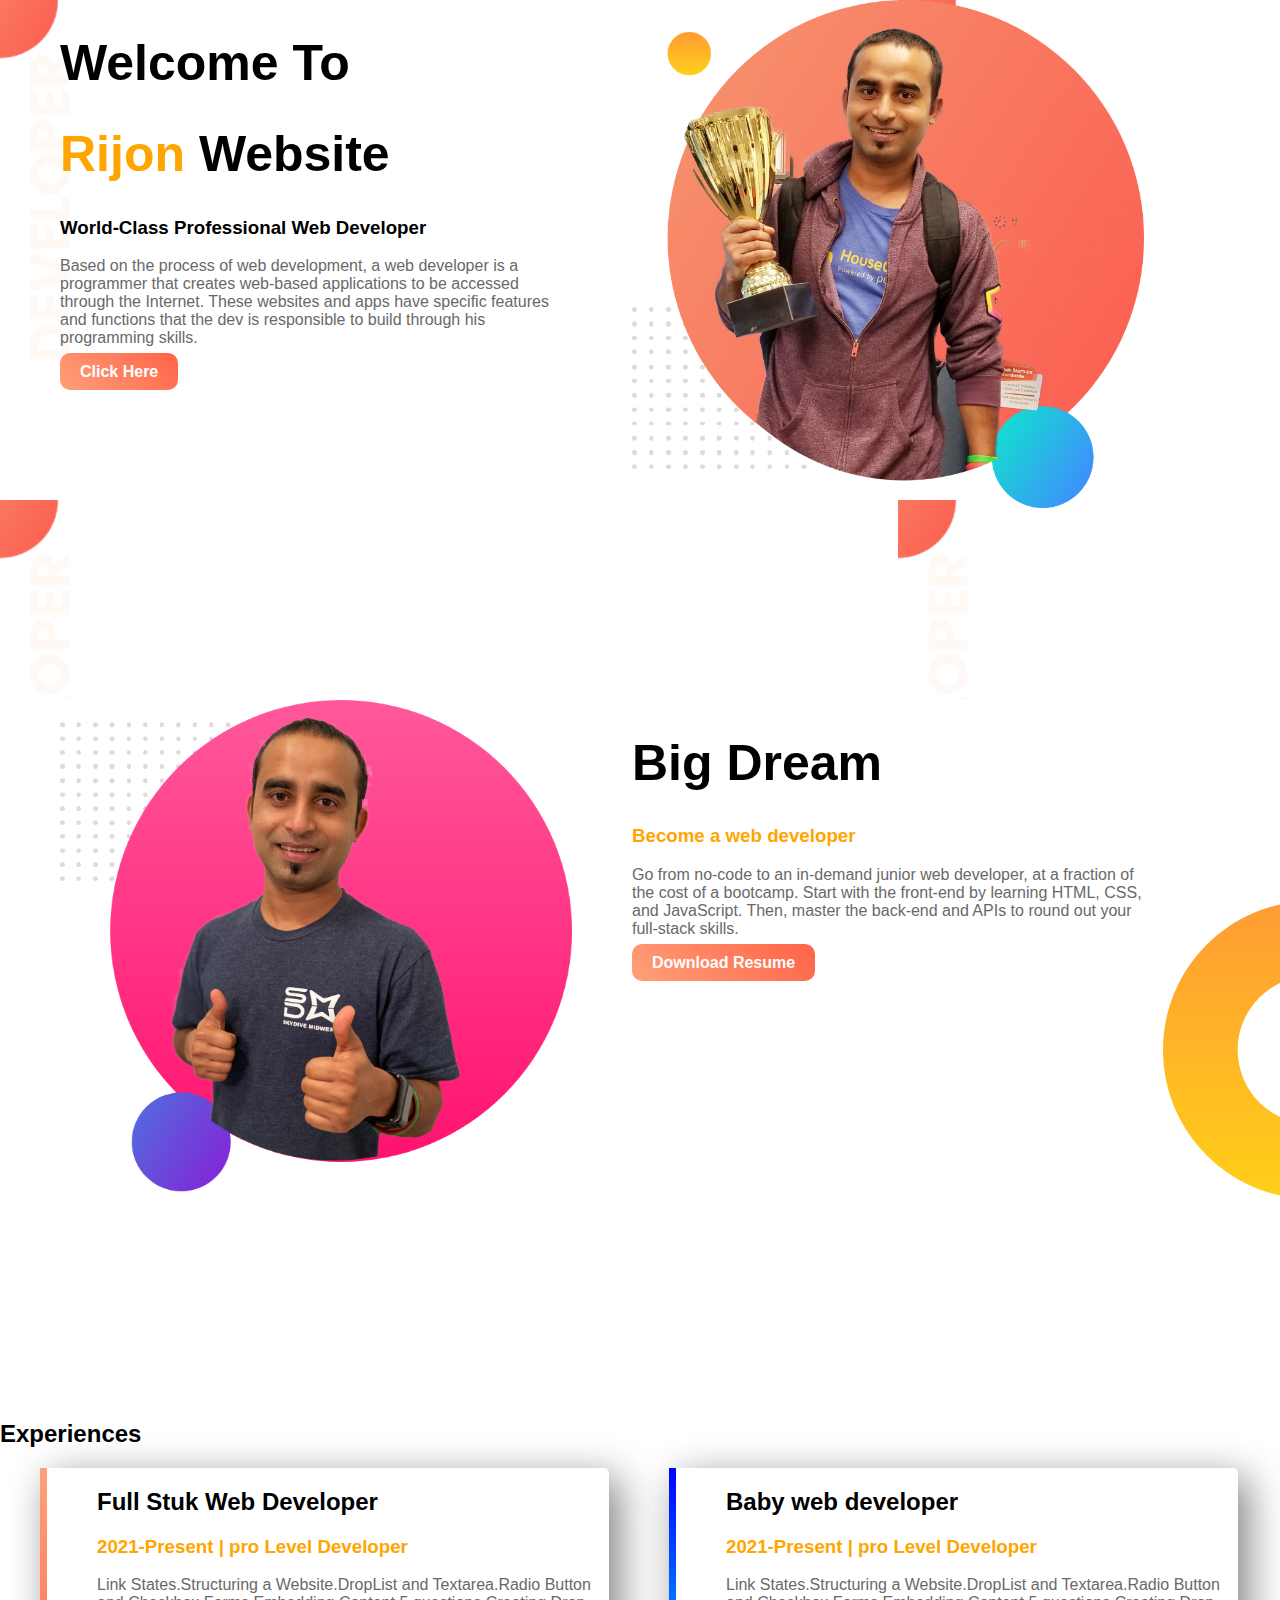
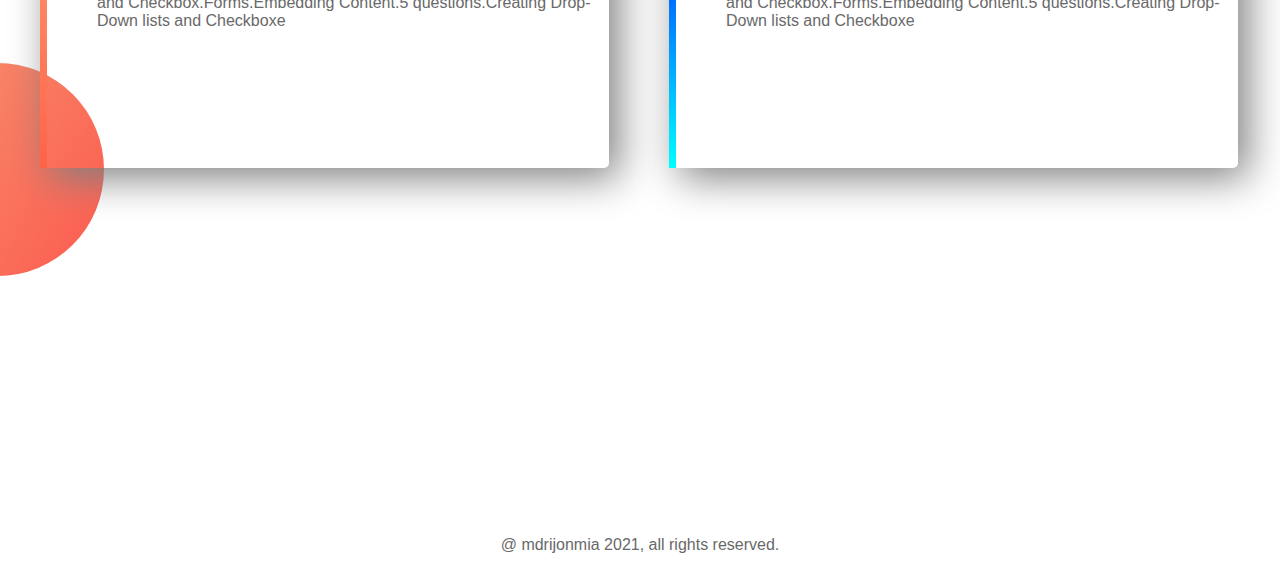
<file: index.html>
<!DOCTYPE html>
<html lang="en">
<head>
    <meta charset="UTF-8">
    <meta name="viewport" content="width=device-width, initial-scale=1.0">
    <title>Rijon Web Developer </title>
    <link rel="preconnect" href="https://fonts.gstatic.com">
    <link rel="stylesheet" href="style.css">
    
</head>
<body>
    <section class="top-banner">
        <div class="half-width">
            <h1>Welcome To</h1>
            <h1><span class="class-1">Rijon</span> Website</h1>
            <h3>World-Class Professional Web Developer</h3>
            <p>Based on the process of web development, a web developer is a programmer that creates web-based applications to be accessed through the Internet. These websites and apps have specific features and functions that the dev is responsible to build through his programming skills.</p>
            <a class="link-button" target="_blank" href="https://www.facebook.com/makhsodur.rahman.1">Click Here</a>

        </div>
        <div class="half-width">
          <img src="image/jhankar.png" alt="">
        </div>
    </section>
    <section class="dream-area">
        <div class="half-width">
            <img src="image/jhankar2.png" alt="">
        </div>
        <div class="half-width">
            <h1>Big Dream </h1>
            <h3 class="class-1">Become a web developer</h3>
            <p>Go from no-code to an in-demand junior web developer, at a fraction of the cost of a bootcamp. Start with the front-end by learning HTML, CSS, and JavaScript. Then, master the back-end and APIs to round out your full-stack skills.</p>
            <a class="link-button" target="_blank" href="https://www.facebook.com/makhsodur.rahman.1">Download Resume</a>

        </div>
    </section>
    <section class="experience-area">
        <h2>Experiences</h2>
        <div id="full-stack" class="half-width blog-1">
            <h2>Full Stuk Web Developer</h2>
            <h3 class="class-1">2021-Present | pro Level Developer</h3>
            <p>Link States.Structuring a Website.DropList and Textarea.Radio Button and Checkbox.Forms.Embedding Content.5 questions.Creating Drop-Down lists and Checkboxe</p>
        </div>
        <div id="baby-web" class="half-width blog-1">
            <h2>Baby web developer</h2>
            <h3 class="class-1">2021-Present | pro Level Developer</h3>
            <p>Link States.Structuring a Website.DropList and Textarea.Radio Button and Checkbox.Forms.Embedding Content.5 questions.Creating Drop-Down lists and Checkboxe</p>

        </div>
    </section>
    <footer>
        <p>@ mdrijonmia 2021, all rights reserved.</p>
    </footer>
</body>
</html>
</file>
<file: style.css>
body{
    margin: 0;
    font-family: 'Poppins', sans-serif;
}
.class-1{
    color: orange;
}
h1{
    font-size: 50px;
}
p{
    color: dimgray;
}
.half-width{
    width: 40%;
   float: left;
   margin-left: 10px;
   padding-left: 50px;
}
.half-width img{
    width: 100%;
}
.top-banner{
   
    background-image: url("image/top-banner.png");
}
section{
    height: 500px;
    padding-bottom: 200px;
}
.link-button{
    text-decoration: none;
    background-image:linear-gradient(45deg, lightsalmon,tomato);
    padding: 10px 20px;
    border-radius: 10px;
    color: white;
    font-weight: 700;
}
.dream-area{
    background-image: url("image/dream-bg.png");
    background-repeat: no-repeat;
    background-position: right;
}
.blog-1{
    box-shadow: 10px 10px 40px gray;
    border-radius: 5px;
    height: 60%;
    margin-right: 20px;
    margin-left: 40px;
  
}
.experience-area{
    background-image: url("image/exp-bg.png");
    background-repeat: no-repeat;
    background-position: left;
}
#full-stack{
    border-left: 7px solid;
    border-image: linear-gradient(180deg, lightsalmon,tomato);
    border-image-slice: 1;
}
#baby-web{
    border-left: 7px solid;
    border-image: linear-gradient(180deg, blue,cyan) ;
    border-image-slice: 1;
}
footer p{
    text-align: center;
    font-size: 10;
}
</file>
